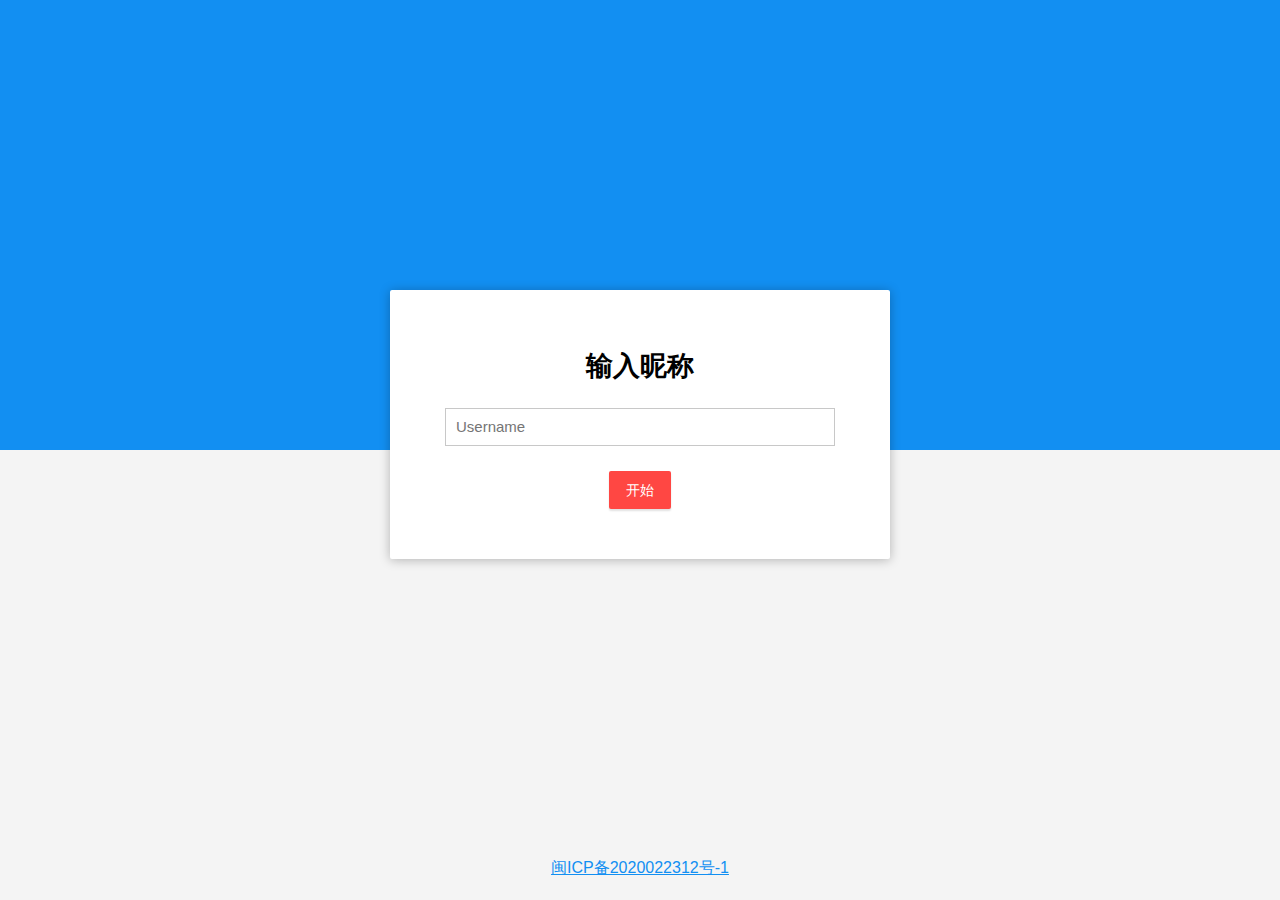
<file: src/main/resources/static/index.html>
<!DOCTYPE html>
<html>
  <head>
      <meta charset="utf-8">
      <meta name="viewport" content="width=device-width, initial-scale=1.0, minimum-scale=1.0">
      <title>Chat | Tiact</title>
      <link rel="stylesheet" href="css/main.css" />
  </head>
  <body>
    <noscript>
      <h2>当前浏览器不支持</h2>
    </noscript>

    <div id="username-page">
        <div class="username-page-container">
            <h1 class="title"><a href="/weChat/disk" target="_blank" style="text-decoration-line: none;color: black;">输入昵称</a></h1>
            <form id="usernameForm" name="usernameForm">
                <div class="form-group">
                    <input type="password" id="name" placeholder="Username" autocomplete="off" class="form-control" />
                </div>
                <div class="form-group">
                    <button type="submit" class="accent username-submit">开始</button>
                </div>
            </form>
        </div>
    </div>

    <div id="chat-page" class="hidden">
        <div class="chat-container">
            <div class="chat-header">
                <h2><a href="/weChat/disk" target="_blank" style="text-decoration-line: none;color: black;">Chat</a></h2>
            </div>
            <div class="connecting">
                连接中...
            </div>
            <ul id="messageArea">

            </ul>
            <form id="messageForm" name="messageForm" nameForm="messageForm">
                <div class="form-group">
                    <div class="input-group clearfix">
                        <input type="text" id="message" placeholder="输入信息..." autocomplete="off" class="form-control"/>
                        <button type="submit" class="primary">Send</button>
                    </div>
                </div>
            </form>
        </div>
    </div>
    <div style="text-align: center;position: absolute;bottom: 20px;width: 100%">
        <a href="https://beian.miit.gov.cn/" target="_blank"> 闽ICP备2020022312号-1</a>
    </div>
    <script src="js/sockjs.min.js"></script>
    <script src="js/stomp.min.js"></script>
<!--    <script src="https://cdnjs.cloudflare.com/ajax/libs/sockjs-client/1.1.4/sockjs.min.js"></script>-->
<!--    <script src="https://cdnjs.cloudflare.com/ajax/libs/stomp.js/2.3.3/stomp.min.js"></script>-->
    <script src="js/main.js"></script>
  </body>
</html>
</file>
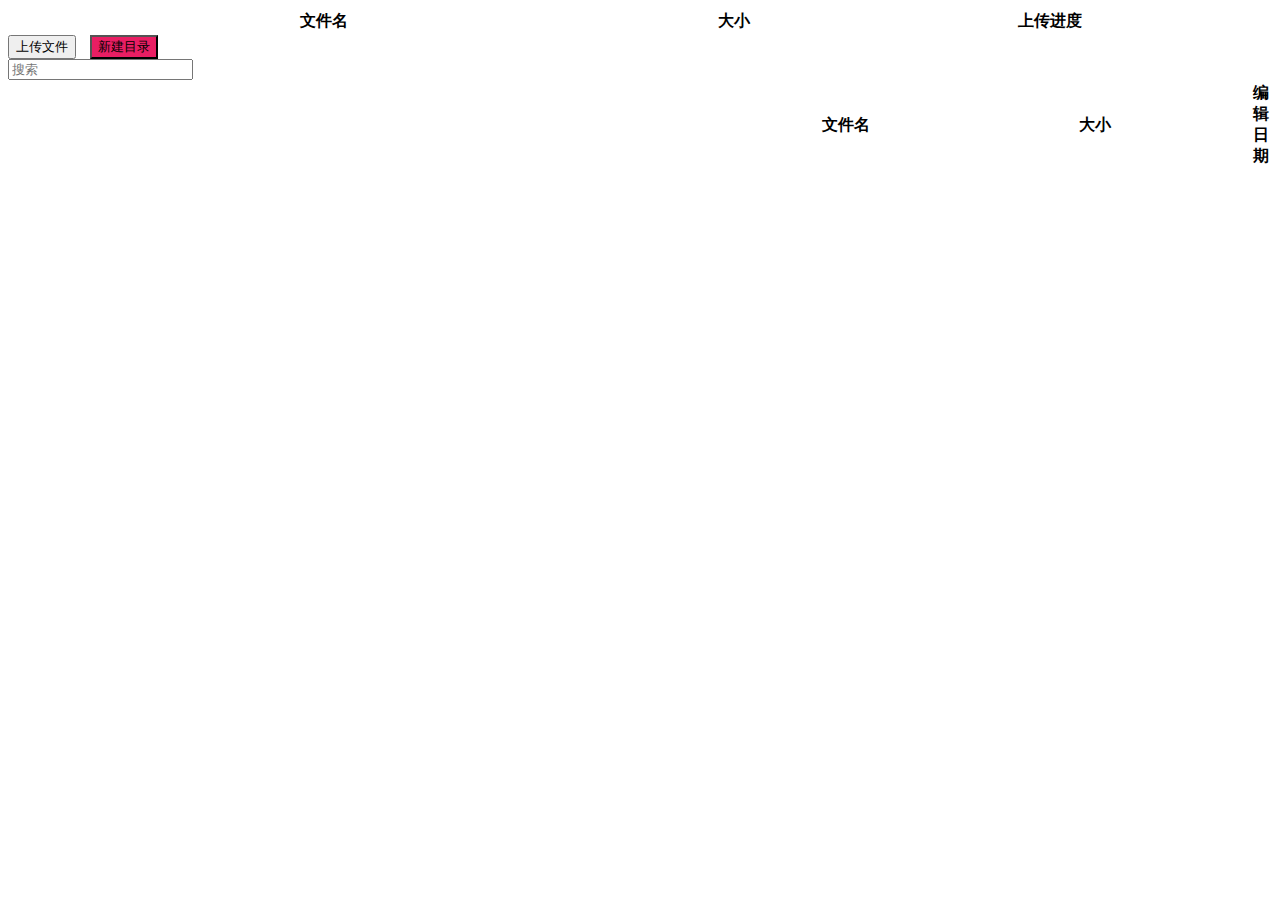
<file: src/main/resources/templates/disk.html>
<!DOCTYPE html>
<html xmlns:th="http://www.w3.org/1999/xhtml" lang="">
<head>
    <meta charset="UTF-8">
    <meta name="viewport"
          content="width=device-width, user-scalable=no, initial-scale=1.0, maximum-scale=1.0, minimum-scale=1.0">
    <title>Disk | Tiact</title>
    <link rel="stylesheet" th:href="@{/css/layui.css}">
    <link rel="stylesheet" th:href="@{/css/laydate.css}">
    <link rel="stylesheet" th:href="@{/css/font-awesome.min.css}">
    <link rel="stylesheet" th:href="@{/css/disk.css}">
    <style>
        .radio-option{
            display: flex;
            align-items: center;
        }
        .radio-option input {
            height: 22px;
            width: 22px;
            margin: 0 5px;
        }
    </style>
</head>
<body class="main">
<div class="down-container">
    <div class="down-bar" onclick="offDown()">
        <i class="layui-icon layui-icon-app"></i>
    </div>
    <div class="down-content toggle-hide">
        <table style="width: 100%">
            <colgroup>
                <col>
                <col width="15%">
                <col width="35%">
                <!--                <col width="20%">-->
            </colgroup>
            <thead>
            <tr>
                <th class="first-item">文件名</th>
                <th>大小</th>
                <th>上传进度</th>
                <!--                <th>操作</th>-->
                <!--                <th>路径</th>-->
            </tr>
            </thead>
            <tbody id="demoList"></tbody>
        </table>
    </div>
</div>

<div class="file-container">
    <div class="file-opt">
        <button type="button" class="layui-btn layui-btn-normal layui-btn-sm" id="testList" style="margin-right: 10px"><i class="layui-icon layui-icon-upload"></i>
            上传文件
        </button>
        <button type="button" class="layui-btn layui-btn-sm" onclick="showAdd()"
                style="background-color: #e91e63">新建目录
        </button>
    </div>
    <div class="file-search">
        <input type="text" id="searchText" placeholder="搜索"/>
        <i class="layui-icon layui-icon-search" onclick="toSearch()"></i>
    </div>

</div>
<div class="router-bar">
    <div id="preOpt">
    </div>
</div>
<table style="width: 100%">
    <colgroup>
        <col width="60%">
        <col width="15%">
        <col width="25%">
    </colgroup>
    <thead>
    <tr>
        <th class="toggle-hide"></th>
        <th class="first-item">文件名</th>
        <th>大小</th>
        <th>编辑日期</th>
    </tr>
    </thead>
    <tbody id="pathList"></tbody>
</table>
<!--    <div id="pathList"></div>-->
</div>
<script th:src="@{/js/jquery-3.4.1.min.js}"></script>
<script>
    var platform = '/'
</script>

<script th:src="@{/layui.all.js}"></script>
<script th:src="@{/js/moment.js}"></script>
<script th:src="@{/js/disk.js}"></script>
</body>
</html>
</file>
<file: src/main/resources/static/css/main.css>
* {
    -webkit-box-sizing: border-box;
    -moz-box-sizing: border-box;
    box-sizing: border-box;
}

html,body {
    height: 100%;
    overflow: hidden;
}

body {
    margin: 0;
    padding: 0;
    font-weight: 400;
    font-family: "Helvetica Neue", Helvetica, Arial, sans-serif;
    font-size: 1rem;
    line-height: 1.58;
    color: #333;
    background-color: #f4f4f4;
    height: 100%;
}

body:before {
    height: 50%;
    width: 100%;
    position: absolute;
    top: 0;
    left: 0;
    background: #128ff2;
    content: "";
    z-index: 0;
}

.clearfix:after {
    display: block;
    content: "";
    clear: both;
}

.hidden {
    display: none;
}

.form-control {
    width: 100%;
    min-height: 38px;
    font-size: 15px;
    border: 1px solid #c8c8c8;
}

.form-group {
    margin-bottom: 15px;
}

input {
    padding-left: 10px;
    outline: none;
}

h1, h2, h3, h4, h5, h6 {
    margin-top: 20px;
    margin-bottom: 20px;
}

h1 {
    font-size: 1.7em;
}

a {
    color: #128ff2;
}

button {
    box-shadow: none;
    border: 1px solid transparent;
    font-size: 14px;
    outline: none;
    line-height: 100%;
    white-space: nowrap;
    vertical-align: middle;
    padding: 0.6rem 1rem;
    border-radius: 2px;
    transition: all 0.2s ease-in-out;
    cursor: pointer;
    min-height: 38px;
}

button.default {
    background-color: #e8e8e8;
    color: #333;
    box-shadow: 0 2px 2px 0 rgba(0, 0, 0, 0.12);
}

button.primary {
    background-color: #128ff2;
    box-shadow: 0 2px 2px 0 rgba(0, 0, 0, 0.12);
    color: #fff;
}

button.accent {
    background-color: #ff4743;
    box-shadow: 0 2px 2px 0 rgba(0, 0, 0, 0.12);
    color: #fff;
}

#username-page {
    text-align: center;
}

.username-page-container {
    background: #fff;
    box-shadow: 0 1px 11px rgba(0, 0, 0, 0.27);
    border-radius: 2px;
    width: 100%;
    max-width: 500px;
    display: inline-block;
    margin-top: 42px;
    vertical-align: middle;
    position: relative;
    padding: 35px 55px 35px;
    min-height: 250px;
    position: absolute;
    top: 50%;
    left: 0;
    right: 0;
    margin: 0 auto;
    margin-top: -160px;
}

.username-page-container .username-submit {
    margin-top: 10px;
}


#chat-page {
    position: relative;
    height: 100%;
}

.chat-container {
    max-width: 700px;
    margin-left: auto;
    margin-right: auto;
    background-color: #fff;
    box-shadow: 0 1px 11px rgba(0, 0, 0, 0.27);
    margin-top: 30px;
    height: calc(100% - 60px);
    max-height: 600px;
    position: relative;
}

#chat-page ul {
    list-style-type: none;
    background-color: #FFF;
    margin: 0;
    overflow: auto;
    overflow-y: scroll;
    padding: 0 20px 0px 20px;
    height: calc(100% - 150px);
}

#chat-page #messageForm {
    padding: 20px;
}

#chat-page ul li {
    line-height: 1.5rem;
    padding: 10px 20px;
    margin: 0;
    border-bottom: 1px solid #f4f4f4;
}

#chat-page ul li p {
    margin: 0;
}

#chat-page .event-message {
    width: 100%;
    text-align: center;
    clear: both;
}

#chat-page .event-message p {
    color: #777;
    font-size: 14px;
    word-wrap: break-word;
}

#chat-page .chat-message {
    padding-left: 68px;
    position: relative;
}

#chat-page .chat-message i {
    position: absolute;
    width: 42px;
    height: 42px;
    overflow: hidden;
    left: 10px;
    display: inline-block;
    vertical-align: middle;
    font-size: 18px;
    line-height: 42px;
    color: #fff;
    text-align: center;
    border-radius: 50%;
    font-style: normal;
    text-transform: uppercase;
}

#chat-page .chat-message span {
    color: #333;
    font-weight: 600;
}

#chat-page .chat-message p {
    color: #43464b;
}

#messageForm .input-group input {
    float: left;
    width: calc(100% - 85px);
}

#messageForm .input-group button {
    float: left;
    width: 80px;
    height: 38px;
    margin-left: 5px;
}

.chat-header {
    text-align: center;
    padding: 15px;
    border-bottom: 1px solid #ececec;
}

.chat-header h2 {
    margin: 0;
    font-weight: 500;
}

.connecting {
    padding-top: 5px;
    text-align: center;
    color: #777;
    position: absolute;
    top: 65px;
    width: 100%;
}


@media screen and (max-width: 730px) {

    .chat-container {
        margin-left: 10px;
        margin-right: 10px;
        margin-top: 10px;
    }
}

@media screen and (max-width: 480px) {
    .chat-container {
        height: calc(100% - 30px);
    }

    .username-page-container {
        width: auto;
        margin-left: 15px;
        margin-right: 15px;
        padding: 25px;
    }

    #chat-page ul {
        height: calc(100% - 120px);
    }

    #messageForm .input-group button {
        width: 65px;
    }

    #messageForm .input-group input {
        width: calc(100% - 70px);
    }

    .chat-header {
        padding: 10px;
    }

    .connecting {
        top: 60px;
    }

    .chat-header h2 {
        font-size: 1.1em;
    }
}
</file>
